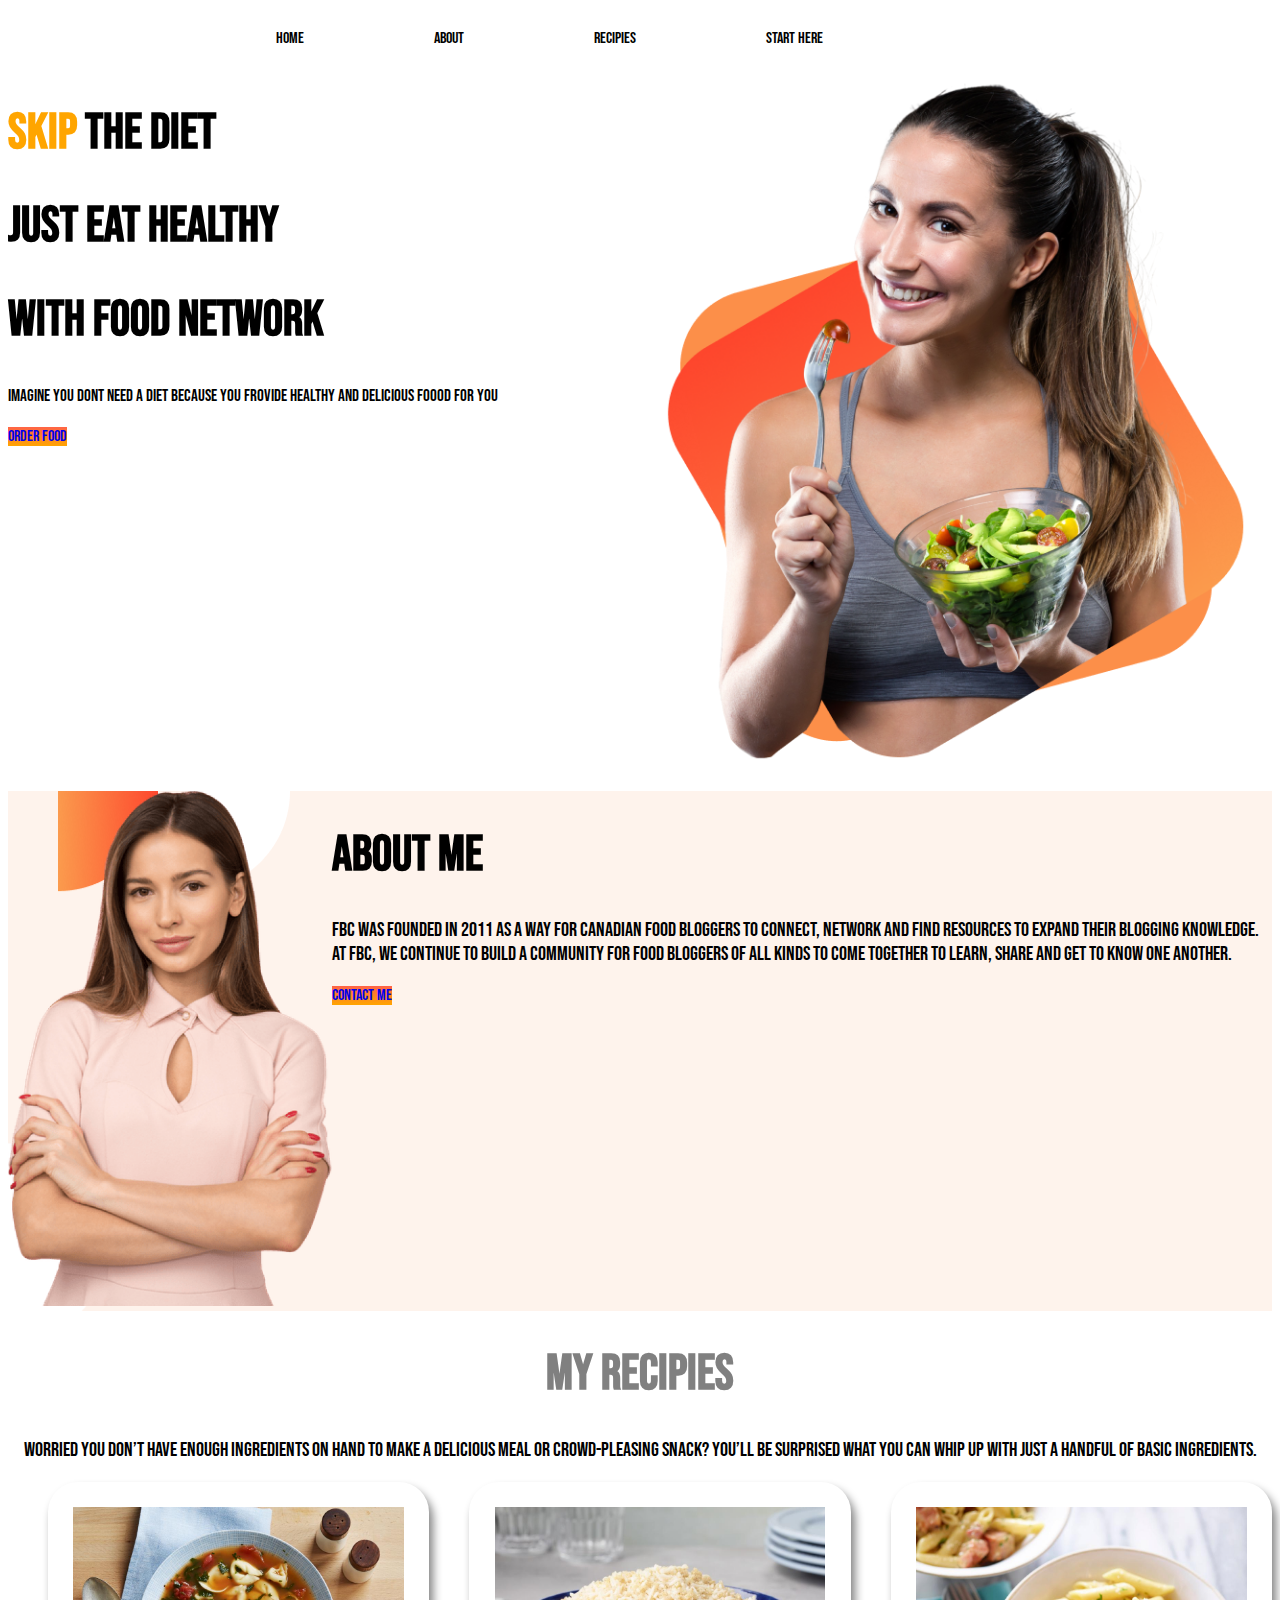
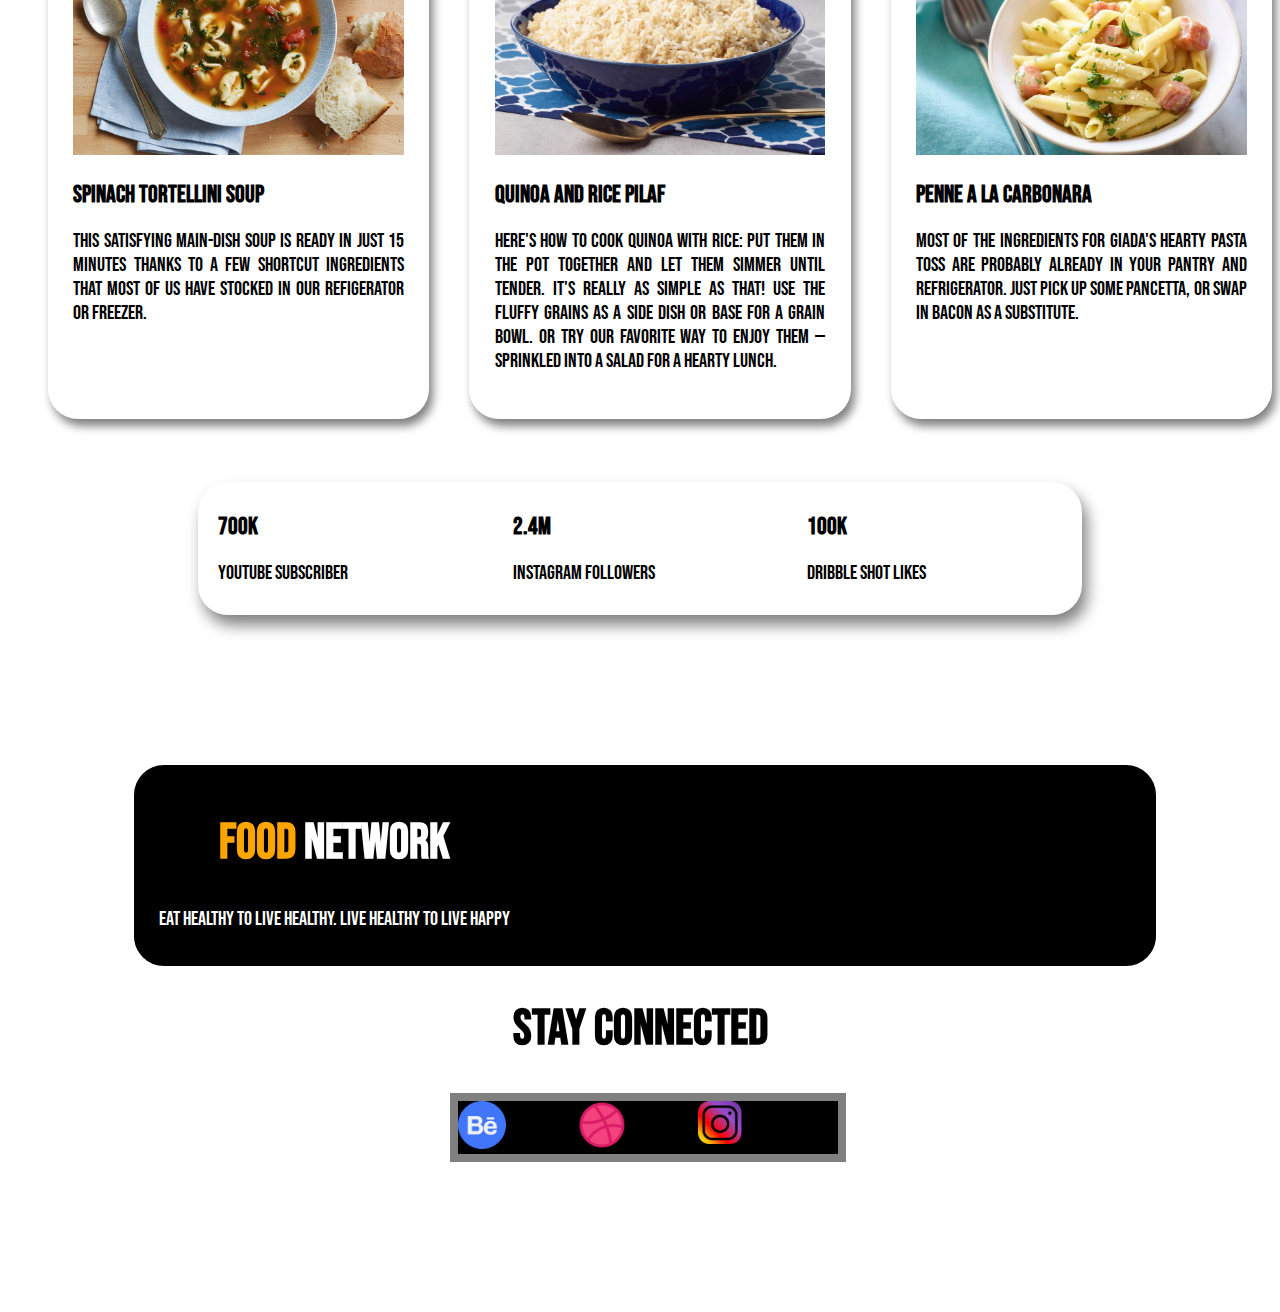
<file: Food.html>
<!DOCTYPE html>
<html lang="en">

<head>
      <meta charset="UTF-8">
      <meta http-equiv="X-UA-Compatible" content="IE=edge">
      <meta name="viewport" content="width=device-width, initial-scale=1.0">
      <title>Food Network</title>
      <link rel="stylesheet" href="Food.css">
      <link rel="preconnect" href="https://fonts.googleapis.com">
      <link rel="preconnect" href="https://fonts.gstatic.com" crossorigin>
      <link href="https://fonts.googleapis.com/css2?family=Bebas+Neue&display=swap" rel="stylesheet">
      <style>
            @import url('https://fonts.googleapis.com/css2?family=Bebas+Neue&display=swap');
      </style>
</head>

<body>
<section>
<nav class="navlist">
<ul>
<li><a href=" https://www.facebook.com/">HOME</a></li>
<li><a href=" https://www.facebook.com/">ABOUT</a></li>
<li><a href=" https://www.facebook.com/">RECIPIES</a></li>
<li><a href=" https://www.facebook.com/">START HERE</a></li>
</ul>
</nav>
</section>
<section class="first-section">
<div class="half-width">
<h1><Span>SKIP </SPan> The Diet</h1>
<h1>Just Eat Healthy</h1>
<h1>With Food Network</h1>
<p><small>Imagine you dont need a diet because you frovide healthy and delicious foood for you</small>
</p>
<a  class="link" href="https://www.facebook.com/">ORDER FOOD</a>
</div>
<div class="half-width">
<img src="images/Food.png" alt="">
</div>
</section>
<section class="secound-section">
<div class="half-width">
<img src="images/Person Image.png" alt="">
</div>
<div>
<h1>About me</h1>
<p>
FBC was founded in 2011 as a way for Canadian food bloggers to connect, network and find resources to expand their
blogging knowledge. At FBC, we continue to build a community for food bloggers of all kinds to come together to learn,
share and get to know one another.
</p>
<a class="link"  href="https://www.facebook.com/">CONTACT ME</a>
</div>
</section>
<section class="third-section">
<div>
<h1 class="b">My Recipies</h1>
<p>Worried you don’t have enough ingredients on hand to make a delicious meal or crowd-pleasing snack? You’ll be surprised
what you can whip up with just a handful of basic ingredients.</p>
</div>
</section>
<section class="forth-section">
<div class="width">
<img src="images/1st food.jpeg" alt="">
<h2>Spinach Tortellini Soup</h2>
<p>
This satisfying main-dish soup is ready in just 15 minutes thanks to a few shortcut ingredients that most of us
have
stocked in our refigerator or freezer.
</p>
</div>
<div class="width">
<img src="images/2nd food.jpeg" alt="">
<h2>Quinoa and Rice Pilaf</h2>
<p>Here's how to cook quinoa with rice: Put them in the pot together and let them simmer until tender. It's really as
simple as that! Use the fluffy grains as a side dish or base for a grain bowl. Or try our favorite way to enjoy them —
sprinkled into a salad for a hearty lunch.
</p>
</div>
<div class="width">
<img src="images/3rd food.jpeg" alt="">
<h2>Penne a la Carbonara</h2>
<p>Most of the ingredients for Giada's hearty pasta toss are probably already in your pantry and refrigerator. Just pick up
some pancetta, or swap in bacon as a substitute.
</p>
</div>
</section>
<section    class="social-media">
      <div  class="followers">
            <h2>700K</h2>
            <p>Youtube subscriber</p>
      </div>
      <div  class="followers">
            <h2>2.4M</h2>
            <p>instagram followers</p>
      </div>
      <div  class="followers">
            <h2>100K</h2>
            <p>Dribble shot likes</p>
      </div>
</section>
<section class="last">
<div class="black">
<h1><span>FOOD</span> NETWORK</h1>
<p>eat healthy to live healthy. Live healthy to live happy</p>
</div>
</section>
<section>
<h1 class="h1">stay connected</h1>
</section>
<section class="last-section">
<div class="icon">
<img src="images/food-network-main/images/icons/Group 33059.png" alt="">
</div>
<div class="icon">
<img src="images/food-network-main/images/icons/image 6.png" alt="">
</div>
<div class="icon">
 <img src="images/food-network-main/images/icons/image 7.png" alt="">     
</div>
</section>

</body>
</html>
</file>
<file: Food.css>
body {
      font-family: 'Bebas Neue',cursive
}

.navlist {
      width: 100%;
      padding : 5px 10vw;
}

.navlist ul {
      display: flex;
      list-style: none;
}

.navlist ul a {
      margin-left: 70px;
      text-decoration: none;
      padding: 7px 30px;
      color: black;
      border-radius: 5px;
}

span {
      color: orange;
}

.link {
text-decoration: none;
background-image:linear-gradient(tomato,orange)


}
.first-section{
display: flex;
}
.half-width{
width:50% ;
}
.first-section img {
 width: 100%;
}
.secound-section{
display: flex;
background-image: url(images/7.png);
}
.secound-section img{
width: 100%;
}

.third-section{
text-align: center;
}
.b{
color: grey;
text-align: center;
}
h1{
font-size: 50px;
}
p{
font-size: 20px;
}
.forth-section{
display: flex

}
.forth-section img{
width: 100%;
}
.width{
width: 30%;
padding: 2%;
text-align: justify;
box-shadow: 4px 7px 10px  gray;
margin-left:40px ;
border-radius: 30px;
margin-bottom: 5%;
}
.social-media{
      box-shadow: 5px  10px  15px gray;
      display: flex;
      margin-bottom: 150px;
      width: 70%;
      border-radius: 30px;
      margin-left: 15%;
}
.followers{
      width: 30%;
      padding: 10px     20px;
}
.last{
display: flex;
width: 80%;
border: 5px solid black;
background-color:black ;
border-radius: 30px; 
margin-left: 10% ;
text-align: center ;

}
.black{
color: white;
padding: 10px 20px ;
}
.h1{
text-align: center;
}
.last-section{
display: flex;
width: 30%;
border:8px solid  grey ;
background-color: black;
margin-left: 35%;
margin-bottom: 150px;
}
.icon img{
width: 40%;
}
</file>
